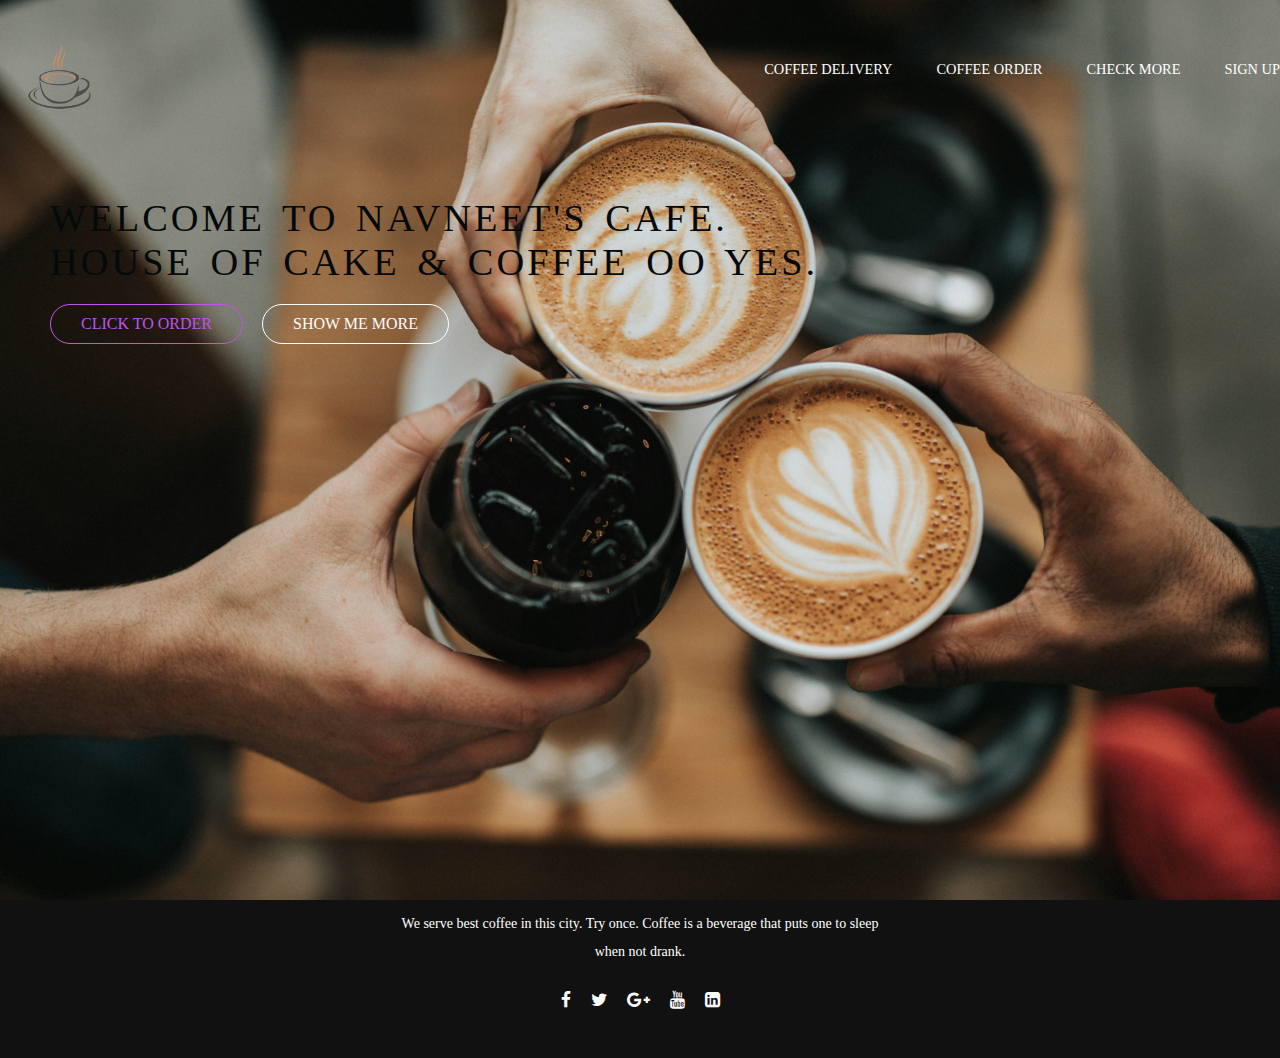
<file: coffee_cafe/index.html>
<!DOCTYPE html>
<html lang="en">
<head>
	<title>Navneet's's Creation</title>
	<meta name="viewport" content="width=device-width, initial-scale=1.0">
	<link rel="stylesheet" type="text/css" href="css/style.css">

	<link rel="preconnect" href="https://fonts.gstatic.com">
    <link href="https://fonts.googleapis.com/css2?family=Flamenco&display=swap" rel="stylesheet">
    <link rel="stylesheet" href="https://stackpath.bootstrapcdn.com/font-awesome/4.7.0/css/font-awesome.min.css">
</head>
<body>
	<header id="header" class="">
		<nav>
			<div class="row clearfix">
				<img src="img/logo2.png" class="logo" alt="">
				<ul class="m-nav">
					<li><a href="#">COFFEE DELIVERY</a></li>
					<li><a href="index.html">COFFEE ORDER</a></li>
					<li><a href="#">CHECK MORE</a></li>
					<li><a href="singup.html">Sign up</a></li>
				</ul>
				
			</div>
			 
		</nav>

		<div class="main-content-header">
		 <h1>WELCOME TO <span class="c_change">NAVNEET'S CAFE</span>.<br>HOUSE OF CAKE  & COFFEE OO YES.</h1>
		<a href="#" class="btn but1">click to order</a>
		<a href="#" class="btn but2">show me more</a>
		</div>
		
	</header>

 <footer>
        <div class="footer-content">
            <p>We serve best coffee in this city. Try once. Coffee is a beverage that puts one to sleep when not drank. </p>
            <ul class="socials">
                <li><a href="#"><i class="fa fa-facebook"></i></a></li>
                <li><a href="#"><i class="fa fa-twitter"></i></a></li>
                <li><a href="#"><i class="fa fa-google-plus"></i></a></li>
                <li><a href="#"><i class="fa fa-youtube"></i></a></li>
                <li><a href="#"><i class="fa fa-linkedin-square"></i></a></li>
            </ul>
        </div>
    </footer>
</body>
</html>
</file>
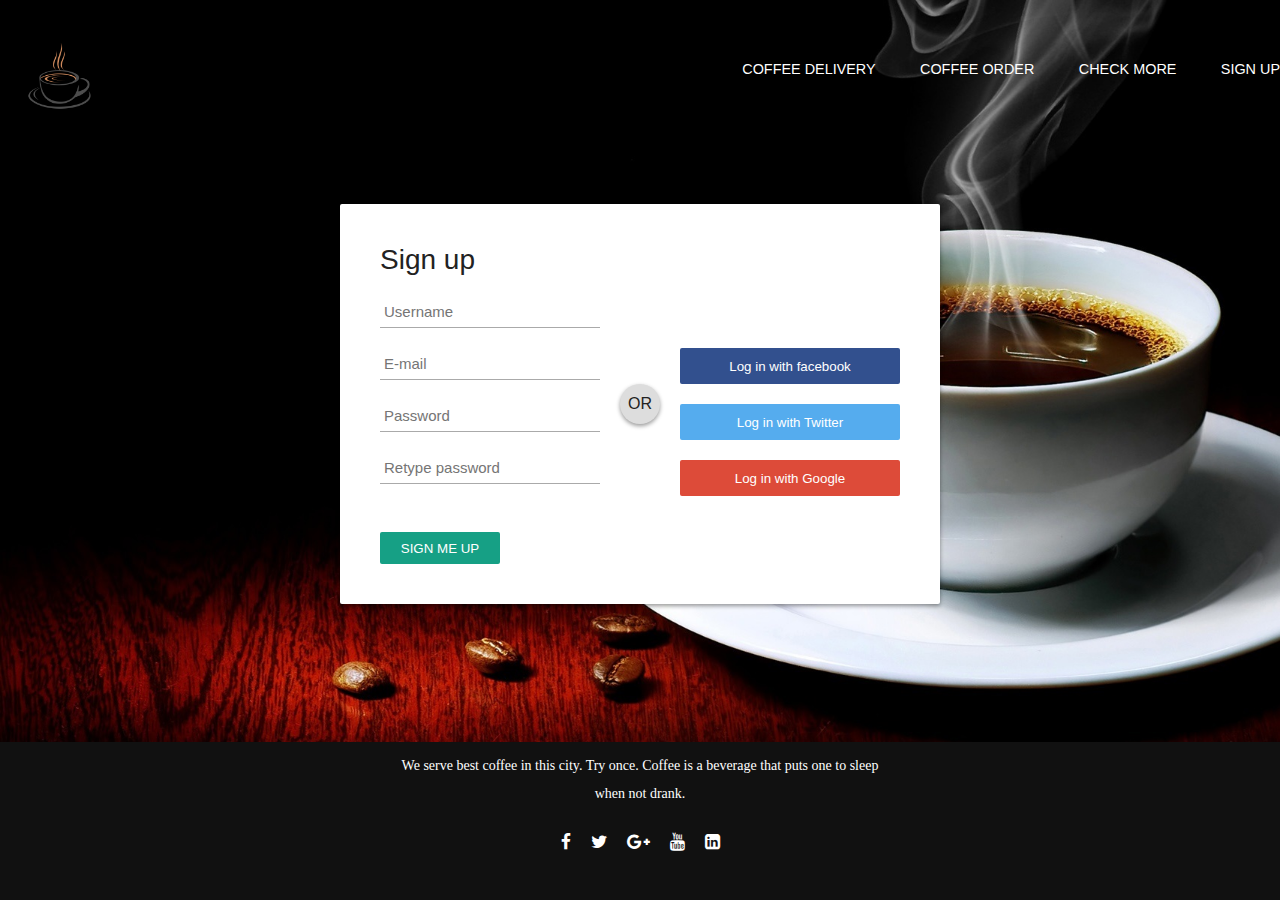
<file: coffee_cafe/singup.html>
<!DOCTYPE html>
<html lang="en">
<head>
	<title>Navneet's's Creation</title>
	<meta name="viewport" content="width=device-width, initial-scale=1.0">
	<link rel="stylesheet" type="text/css" href="css/sign.css">

	<link rel="preconnect" href="https://fonts.gstatic.com">
    <link href="https://fonts.googleapis.com/css2?family=Flamenco&display=swap" rel="stylesheet">
    <link rel="stylesheet" href="https://stackpath.bootstrapcdn.com/font-awesome/4.7.0/css/font-awesome.min.css">
</head>
<body>
	<header id="header" class="">
		<nav>
			<div class="row clearfix">
				<img src="img/logo2.png" class="logo" alt="">
				<ul class="m-nav">
					<li><a href="#">COFFEE DELIVERY</a></li>
                    <li><a href="index.html">COFFEE ORDER</a></li>
                    <li><a href="#">CHECK MORE</a></li>
                    <li><a href="singup.html">Sign up</a></li>
				</ul>
				
			</div>
			 
		</nav>
		
	</header>
	<div id="login-box">
  <div class="left">
    <h1>Sign up</h1>
    
    <input type="text" name="username" placeholder="Username" />
    <input type="text" name="email" placeholder="E-mail" />
    <input type="password" name="password" placeholder="Password" />
    <input type="password" name="password2" placeholder="Retype password" />
    
    <input type="submit" name="signup_submit" value="Sign me up" />
  </div>
  
  <div class="right">
    <span class="loginwith">Sign in with<br />social network</span>
    
    <button class="social-signin facebook">Log in with facebook</button>
    <button class="social-signin twitter">Log in with Twitter</button>
    <button class="social-signin google">Log in with Google</button>
  </div>
  <div class="or">OR</div>
</div>

 <footer>
        <div class="footer-content">
            <p>We serve best coffee in this city. Try once. Coffee is a beverage that puts one to sleep when not drank. </p>
            <ul class="socials">
                <li><a href="#"><i class="fa fa-facebook"></i></a></li>
                <li><a href="#"><i class="fa fa-twitter"></i></a></li>
                <li><a href="#"><i class="fa fa-google-plus"></i></a></li>
                <li><a href="#"><i class="fa fa-youtube"></i></a></li>
                <li><a href="#"><i class="fa fa-linkedin-square"></i></a></li>
            </ul>
        </div>
    </footer>
</body>
</html>
</file>
<file: coffee_cafe/css/style.css>
*{
 	margin: 0px;
 	padding: 0px;
 	box-sizing: border-box;
 }
 .body{
 	font-family: 'Flamenco', cursive;
 	font-size: 20px;
 	overflow-x: hidden;
 	color: rgb(255, 179, 179);

 }
 header{
 	background-image: url('../img/cafe5.jpg');
 	background-size: cover;
 	background-repeat: no-repeat;
 	height: 100vh;
}
.clearfix:after{
	content: ".";
	visibility: hidden;
	display: block;
	height: 0px;
	clear: both;


}

.row{
	max-width: 1180px
	margin: 0 auto;
}
.logo{
	height: 120px;
	width: auto;
	float: left;
	margin-top: 20px; 
}
.m-nav{
	float: right;
	margin-top: 60px;
}

.m-nav li{
	display: inline-block;
	list-style: none;
	margin-left: 40px;

}
.m-nav li a{
	padding: 5px 0;
	color: #ffffff;
	text-decoration: none;
	text-decoration: none;
	text-transform: uppercase;
	font-size: 90%;
	font-weight: 100

}
.m-nav li a:hover{
    border-bottom: 2px solid #bf55ec;

}
.main-content-header{
	color: rgb(17, 5, 13);
	width: 1180px;
	position: absolute;
	/*border: 1px solid red;*/ 
	top: 30%;
	left: 50%;
	transform: translate(-50%, -50%);
}
h1{
	color: rgb(6, 9, 10);
	font-size: 240%;
	word-spacing: 5px;
	letter-spacing: 3px;
	margin-bottom: 20px;
	text-transform: uppercase; 
	font-weight: lighter;
}
.btn{
	display: inline-block;
	padding: 10px 30px;
	font-weight: lighter;
	text-decoration: none;
	text-transform: uppercase;
	border-radius: 200px;
	transition: background-color 0.2s, border 0.2s, color 0.2s; 

}

.but1{
	background-color: transparent;
	color: #bf55ec;
	margin-right: 15px;
	border: 1px solid #bf55ec;  
 
}
.but1:hover{
	background-color: #fff;
}
.but2{
	background-color: transparent;
	color: #fffcfc;
	margin-right: 15px;
	border: 1px solid #fff;  
 
}
.but2:hover{
	background-color: #bf55ec;
}
.c_change{
	animation: nkchange 1s infinite;
}
@keyframes nkchange{
	0%{color: red;}
	25%{color:green;}
	50%{color:#bf55ec;}
	100%{color:white;}
}
@media only screen and(max-width: 1180px)
{
	.main-content-header{
		width: 100%;
		padding:0 2%;
	}
}

@media only screen and(max-width: 998px)
{
	h1{font-size:200%;}
}
@media only screen and(max-width: 768px)
{
	h1{font-size:180%;}
	.m-nav{display: none;}
}

footer{
    position: relative;
    bottom: 0;
    left: 0;
    right: 0;
    background: #111;
    font-family: "Open Sans";
    padding-top: 40px;
    color: #fff;
    margin: 0px;
 	padding: 0px;
 	box-sizing: border-box;
}
.footer-content{
    display: flex;
    align-items: center;
    justify-content: center;
    flex-direction: column;
    text-align: center;
}
.footer-content h3{
    font-size: 1.8rem;
    font-weight: 400;
    text-transform: capitalize;
    line-height: 3rem;
}
.footer-content p{
    max-width: 500px;
    margin: 10px auto;
    line-height: 28px;
    font-size: 14px;
}
.socials{
    list-style: none;
    display: flex;
    align-items: center;
    justify-content: center;
    margin: 1rem 0 3rem 0;
}
.socials li{
    margin: 0 10px;
}
.socials a{
    text-decoration: none;
    color: #fff;
}
.socials a i{
    font-size: 1.1rem;
    transition: color .4s ease;

}
.socials a:hover i{
    color: aqua;
}
</file>
<file: coffee_cafe/css/sign.css>
*{
    margin: 0px;
    padding: 0px;
    box-sizing: border-box;
 }
 .body{
    font-family: 'Flamenco', cursive;
    font-size: 20px;
    overflow-x: hidden;
    color: white;

 }

.clearfix:after{
    content: ".";
    visibility: hidden;
    display: block;
    height: 0px;
    clear: both;


}

.row{
    max-width: 1180px
    margin: 0 auto;
}
.logo{
    height: 120px;
    width: auto;
    float: left;
    margin-top: 20px; 
}
.m-nav{
    float: right;
    margin-top: 60px;
}

.m-nav li{
    display: inline-block;
    list-style: none;
    margin-left: 40px;

}
.m-nav li a{
    padding: 5px 0;
    color: #fff;
    text-decoration: none;
    text-decoration: none;
    text-transform: uppercase;
    font-size: 90%;
    font-weight: 100

}
.m-nav li a:hover{
    border-bottom: 2px solid #bf55ec;

}

@import url(https://fonts.googleapis.com/css?family=Roboto:400,300,500);
*:focus {
  outline: none;
}

body {
  margin: 0;
  padding: 0;
  font-size: 16px;
  color: #222;
  font-family: 'Roboto', sans-serif;
  font-weight: 300;
  background-image: url('../img/home1.jpg');
    background-size:cover;
    background-repeat: no-repeat;
    background-position: centerl
    height: 100vh;
}

#login-box {

  position: relative;
  margin: 5% auto;
  width: 600px;
  height: 400px;
  background: #FFF;
  border-radius: 2px;
  box-shadow: 0 2px 4px rgba(0, 0, 0, 0.4);
}

.left {
  position:absolute;
  top: 0;
  left: 0;
  box-sizing: border-box;
  padding:40px;
  width: 300px;
  height: 400px;
}

h1 {
  margin: 0 0 20px 0;
  font-weight: 300;
  font-size: 28px;
}

input[type="text"],
input[type="password"] 
{
  display: block;
  box-sizing: border-box;
  margin-bottom: 20px;
  padding: 4px;
  width: 220px;
  height: 32px;
  border: none;
  border-bottom: 1px solid #AAA;
  font-family: 'Roboto', sans-serif;
  font-weight: 400;
  font-size: 15px;
  transition: 0.2s ease;
}

input[type="text"]:focus,
input[type="password"]:focus {
  border-bottom: 2px solid #16a085;
  color: #16a085;
  transition: 0.2s ease;
}

input[type="submit"] {
  margin-top: 28px;
  width: 120px;
  height: 32px;
  background: #16a085;
  border: none;
  border-radius: 2px;
  color: #FFF;
  font-family: 'Roboto', sans-serif;
  font-weight: 500;
  text-transform: uppercase;
  transition: 0.1s ease;
  cursor: pointer;
}

input[type="submit"]:hover,
input[type="submit"]:focus {
  opacity: 0.8;
  box-shadow: 0 2px 4px rgba(0, 0, 0, 0.4);
  transition: 0.1s ease;
}

input[type="submit"]:active {
  opacity: 1;
  box-shadow: 0 1px 2px rgba(0, 0, 0, 0.4);
  transition: 0.1s ease;
}

.or {
  position: absolute;
  top: 180px;
  left: 280px;
  width: 40px;
  height: 40px;
  background: #DDD;
  border-radius: 50%;
  box-shadow: 0 2px 4px rgba(0, 0, 0, 0.4);
  line-height: 40px;
  text-align: center;
}

.right {
  position: absolute;
  top: 0;
  right: 0;
  box-sizing: border-box;
  padding: 40px;
  width: 300px;
  height: 400px;
  background: url('https://goo.gl/YbktSj');
  background-size: cover;
  background-position: center;
  border-radius: 0 2px 2px 0;
}

.right .loginwith {
  display: block;
  margin-bottom: 40px;
  font-size: 28px;
  color: #FFF;
  text-align: center;
}

button.social-signin {
  margin-bottom: 20px;
  width: 220px;
  height: 36px;
  border: none;
  border-radius: 2px;
  color: #FFF;
  font-family: 'Roboto', sans-serif;
  font-weight: 500;
  transition: 0.2s ease;
  cursor: pointer;
}

button.social-signin:hover,
button.social-signin:focus {
  box-shadow: 0 2px 4px rgba(0, 0, 0, 0.4);
  transition: 0.2s ease;
}

button.social-signin:active {
  box-shadow: 0 1px 2px rgba(0, 0, 0, 0.4);
  transition: 0.2s ease;
}

button.social-signin.facebook {
  background: #32508E;
}

button.social-signin.twitter {
  background: #55ACEE;
}

button.social-signin.google {
  background: #DD4B39;
}


footer{
    position: absolute;
    bottom: 0;
    left: 0;
    right: 0;
    background: #111;
    font-family: "Open Sans";
    padding-top: 40px;
    color: #fff;
    margin: 0px;
    padding: 0px;
    box-sizing: border-box;
}
.footer-content{
    display: flex;
    align-items: center;
    justify-content: center;
    flex-direction: column;
    text-align: center;
}
.footer-content h3{
    font-size: 1.8rem;
    font-weight: 400;
    text-transform: capitalize;
    line-height: 3rem;
}
.footer-content p{
    max-width: 500px;
    margin: 10px auto;
    line-height: 28px;
    font-size: 14px;
}
.socials{
    list-style: none;
    display: flex;
    align-items: center;
    justify-content: center;
    margin: 1rem 0 3rem 0;
}
.socials li{
    margin: 0 10px;
}
.socials a{
    text-decoration: none;
    color: #fff;
}
.socials a i{
    font-size: 1.1rem;
    transition: color .4s ease;

}
.socials a:hover i{
    color: aqua;
}
</file>
